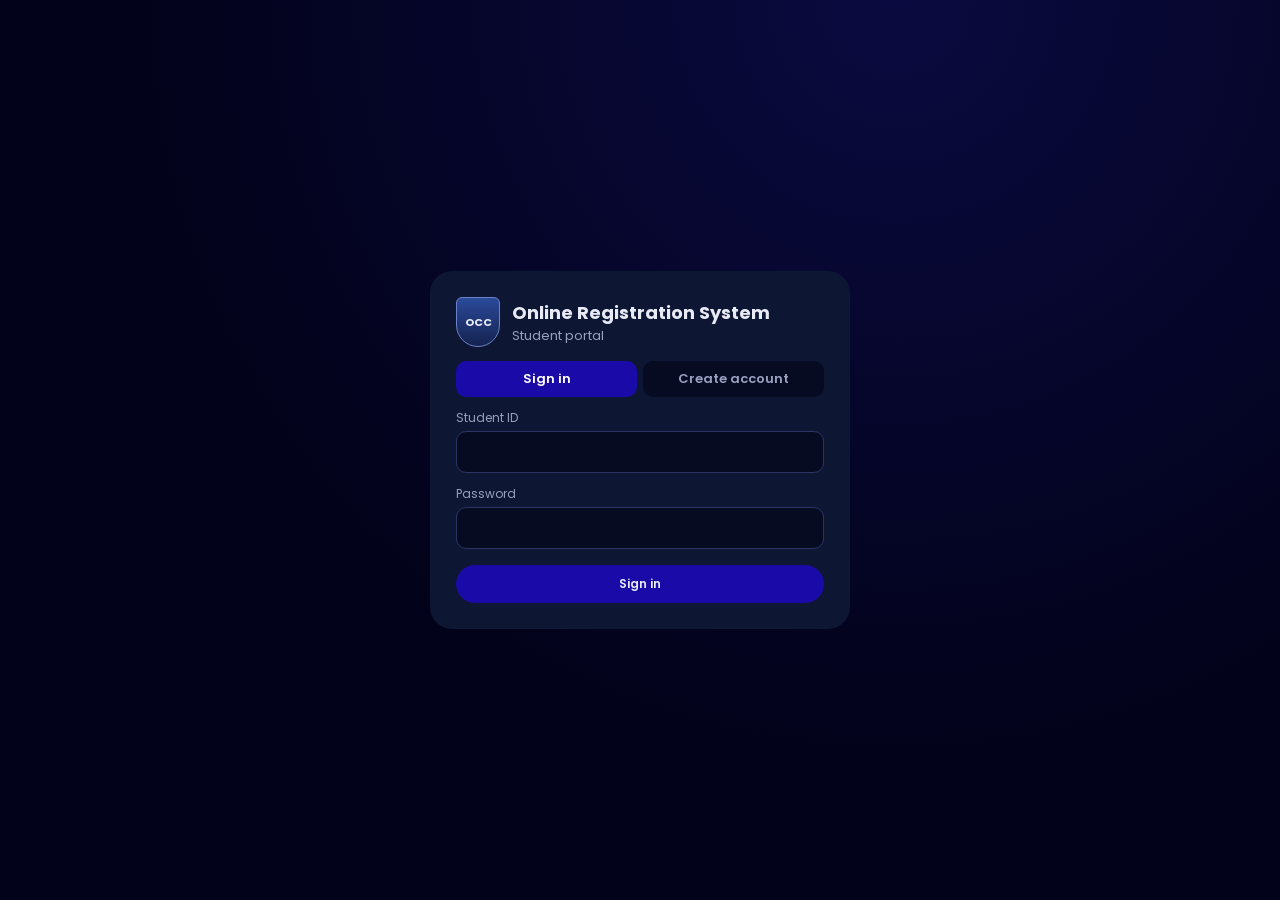
<file: index.html>
<!DOCTYPE html>
<html lang="en">
<head>
<meta charset="UTF-8">
<meta name="viewport" content="width=device-width, initial-scale=1, viewport-fit=cover">
<title>Online Registration System</title>
<link rel="stylesheet" href="https://fonts.googleapis.com/css2?family=Poppins:wght@400;500;600;700&display=swap">
<link rel="stylesheet" href="style.css">
</head>
<body>

<div class="auth" id="auth"><div class="box">
  <div style="display:flex;gap:12px;align-items:center"><div class="crest">OCC</div><div><b style="font-size:18px">Online Registration System</b><div class="empty">Student portal</div></div></div>
  <div class="tabs"><button class="on" id="t1">Sign in</button><button id="t2">Create account</button></div>
  <form id="lf">
    <label for="lid">Student ID</label><input id="lid" autocomplete="username" required>
    <label for="lpw">Password</label><input id="lpw" type="password" autocomplete="current-password" required>
    <div class="msg hide" id="lerr"></div><button class="pill" style="width:100%;margin-top:16px">Sign in</button>
  </form>
  <form id="sf" class="hide">
    <label for="sn">Full name</label><input id="sn" placeholder="Last name, First name" required>
    <label for="sid">Student ID</label><input id="sid" placeholder="e.g. 2024-00123" required>
    <label for="se">Email</label><input id="se" type="email" autocomplete="email" required>
    <div class="msg hide" id="serr"></div><button class="pill" style="width:100%;margin-top:16px">Get temporary password</button>
  </form>
</div></div>

<div class="auth hide" id="change"><div class="box">
  <b style="font-size:20px">Set a new password</b><p class="empty" style="margin-top:4px">Replace your temporary password to continue.</p>
  <form id="cf"><label for="np">New password (8+ characters)</label><input id="np" type="password" minlength="8" autocomplete="new-password" required>
  <label for="np2">Confirm new password</label><input id="np2" type="password" autocomplete="new-password" required>
  <div class="msg hide" id="cerr"></div><button class="pill" style="width:100%;margin-top:16px">Save password</button></form>
</div></div>

<div class="shell hide" id="app">
  <aside><div class="crest">OCC</div>
    <nav id="nav"><button data-go="home">DASHBOARD</button><button data-go="consult">CONSULTATION</button><button data-go="act">ACTIVITIES</button><button data-go="profile">PROFILE</button><button data-go="faq">FAQ</button></nav>
    <button class="out" id="out">⇥ LOG OUT</button></aside>
  <main><header><h1><span style="font-size:26px">🎓</span><span id="title">STUDENT DASHBOARD</span></h1><button id="bell" aria-label="Notifications">🔔</button><div class="who" id="who"></div></header><div id="view"></div></main>
</div>
<dialog id="dlg"><div id="dbody"></div><div style="text-align:right;margin-top:14px"><button class="pill out" id="dx">Close</button></div></dialog>
<div class="toast" id="toast"></div>

<script src="script.js"></script>
</body>
</html>
</file>
<file: style.css>
/* =====================================================
   ONLINE REGISTRATION SYSTEM - STUDENT PORTAL STYLES
   Sections:
   1.  Colors & base styles
   2.  Buttons & form fields
   3.  Login / change password screens
   4.  Sidebar & header
   5.  Dashboard
   6.  Book a consultation (steps, calendar, time slots)
   7.  Activity registration
   8.  Campus map
   9.  FAQ, pop-up, toast
   10. Responsive (tablet & phone)
   ===================================================== */


/* ---------- 1. COLORS & BASE STYLES ---------- */

:root {
  /* Colors used everywhere. Change them here. */
  --bg: #02021a;        /* page background */
  --side: #04042a;      /* sidebar */
  --card: #0d1633;      /* cards and panels */
  --card2: #141f4a;     /* lighter card (hover, alerts) */
  --line: #c9cbd8;      /* borders and underlines */
  --text: #e8eaf6;      /* main text */
  --muted: #9aa0c0;     /* soft grey text */
  --accent: #a99bf0;    /* purple links and focus */
  --ok: #2fa84a;        /* green (available) */
  --bad: #e5484d;       /* red (not available) */
  --navy: #1a0ba8;      /* main button color */

  box-sizing: border-box;
  padding-top: env(safe-area-inset-top, 0px);
  padding-bottom: env(safe-area-inset-bottom, 0px);
}

html {
  height: 100%;
  scroll-padding-top: env(safe-area-inset-top, 0px);
}

* {
  box-sizing: border-box;
  margin: 0;
}

body {
  min-height: 100%;
  background: radial-gradient(circle at 70% 0%, #0a0a40, var(--bg) 60%);
  color: var(--text);
  font-family: Poppins, system-ui, sans-serif;
  font-size: 14px;
}

button {
  font: inherit;
  color: inherit;
  cursor: pointer;
  border: 0;
  background: none;
}

/* Visible outline when using the keyboard */
:focus-visible {
  outline: 2px solid var(--accent);
  outline-offset: 2px;
}

/* Hides any element */
.hide {
  display: none !important;
}

.empty {
  color: var(--muted);
  font-size: 13px;
}


/* ---------- 2. BUTTONS & FORM FIELDS ---------- */

input,
select {
  width: 100%;
  padding: 10px 12px;
  border-radius: 10px;
  border: 1px solid #2a3566;
  background: #060b22;
  color: var(--text);
  font: inherit;
  font-size: 13px;
}

label {
  display: block;
  font-size: 12px;
  color: var(--muted);
  margin: 12px 0 4px;
}

/* Rounded main button */
.pill {
  background: var(--navy);
  padding: 10px 26px;
  border-radius: 30px;
  font-weight: 600;
  font-size: 12px;
}

.pill:disabled {
  opacity: 0.4;
  cursor: not-allowed;
}

/* Outlined version (Cancel, Close...) */
.pill.out {
  background: none;
  border: 1px solid var(--line);
}

/* Error / info message box */
.msg {
  margin-top: 12px;
  font-size: 12px;
  padding: 8px 10px;
  border-radius: 8px;
  background: #2a1520;
  color: #ffb4b0;
}

.msg.info {
  background: #16254f;
  color: #cfd8ff;
}


/* ---------- 3. LOGIN / CHANGE PASSWORD SCREENS ---------- */

.crest {
  width: 44px;
  height: 50px;
  border-radius: 6px 6px 22px 22px;
  background: linear-gradient(#2b4a9a, #14224f);
  border: 1px solid #6b82c9;
  display: grid;
  place-items: center;
  font-weight: 700;
  font-size: 11px;
}

.auth {
  min-height: 100vh;
  display: grid;
  place-items: center;
  padding: 16px;
}

.auth .box {
  background: var(--card);
  border-radius: 22px;
  padding: 26px;
  width: min(420px, 100%);
}

/* "Sign in" / "Create account" tabs */
.tabs {
  display: flex;
  gap: 6px;
  margin: 14px 0 4px;
}

.tabs button {
  flex: 1;
  padding: 8px;
  border-radius: 10px;
  background: #060b22;
  color: var(--muted);
  font-weight: 600;
  font-size: 13px;
}

.tabs button.on {
  background: var(--navy);
  color: #fff;
}


/* ---------- 4. SIDEBAR & HEADER ---------- */

.shell {
  display: flex;
  min-height: 100vh;
}

aside {
  width: 165px;
  flex: none;
  background: var(--side);
  display: flex;
  flex-direction: column;
  padding: 16px 0;
}

aside .crest {
  margin: 0 auto 34px;
}

aside nav {
  display: flex;
  flex-direction: column;
  gap: 16px;
  padding-left: 16px;
}

aside nav button {
  text-align: left;
  font-weight: 600;
  color: var(--muted);
}

/* Current page in the menu */
aside nav button.on {
  color: #fff;
  font-size: 13px;
}

aside nav button.on::before {
  content: "> ";
}

aside .out {
  margin-top: auto;
  padding: 8px 16px;
  text-align: left;
  font-weight: 600;
  color: var(--muted);
}

main {
  flex: 1;
  min-width: 0;
  padding: 14px 24px 24px;
}

header {
  display: flex;
  align-items: center;
  gap: 12px;
  margin-bottom: 14px;
}

header h1 {
  font-size: 16px;
  flex: 1;
  display: flex;
  gap: 10px;
  align-items: center;
}

/* Student name at the top right */
.who {
  font-size: 12px;
  font-weight: 600;
  text-align: right;
}

.who small {
  display: block;
  font-size: 10px;
  color: var(--muted);
  font-weight: 400;
}


/* ---------- 5. DASHBOARD ---------- */

.welcome {
  display: flex;
  justify-content: space-between;
  align-items: center;
  gap: 12px;
  flex-wrap: wrap;
  background: #0a1030;
  border-radius: 22px;
  padding: 14px 22px;
  margin-bottom: 12px;
}

.welcome h2 {
  font-size: 30px;
}

.welcome p {
  font-size: 10px;
  font-weight: 600;
}

.date {
  text-align: center;
  color: var(--muted);
}

.date b {
  display: block;
  font-size: 22px;
  font-weight: 500;
  color: #cfd2e6;
}

h3.sec {
  font-size: 17px;
  margin: 6px 0 8px;
}

/* Quick action cards */
.qa {
  display: grid;
  grid-template-columns: repeat(4, 1fr);
  gap: 14px;
  margin-bottom: 14px;
}

.qa button {
  background: var(--card);
  border-radius: 18px;
  min-height: 130px;
  padding: 12px;
  font-weight: 600;
  font-size: 15px;
  text-align: center;
}

.qa button:hover {
  background: var(--card2);
}

/* Three panels under the quick actions */
.grid {
  display: grid;
  grid-template-columns: 1.3fr 1fr 1fr;
  gap: 12px;
}

.panel {
  background: var(--card);
  border-radius: 20px;
  padding: 16px;
}

/* Panel title with "View All" link */
.ph {
  display: flex;
  justify-content: space-between;
  align-items: flex-end;
  gap: 8px;
  padding-bottom: 6px;
  border-bottom: 3px solid var(--line);
  margin-bottom: 12px;
  font-weight: 600;
  font-size: 15px;
}

.ph button {
  color: var(--accent);
  font-size: 14px;
  font-weight: 400;
}

/* One consultation row */
.item {
  display: flex;
  justify-content: space-between;
  gap: 8px;
  margin-bottom: 12px;
  color: #d5d8ec;
}

.item small {
  display: block;
  font-size: 10px;
  font-weight: 600;
  color: var(--muted);
  margin-top: 3px;
}

/* Status label (Scheduled / Confirmed) */
.badge {
  align-self: flex-start;
  padding: 5px 10px;
  border-radius: 8px;
  font-size: 12px;
  background: #6b7080;
  white-space: nowrap;
}

.badge.Confirmed {
  background: #2c4a3a;
}

/* Digital queue rows with a status dot */
.q {
  display: flex;
  justify-content: space-between;
  align-items: center;
  margin: 20px 0;
}

.dot {
  width: 12px;
  height: 12px;
  border-radius: 50%;
  background: var(--ok);
}

.dot.w {
  background: #d9a21b; /* yellow = waiting */
}


/* ---------- 6. BOOK A CONSULTATION ---------- */

.back {
  font-weight: 700;
  font-size: 15px;
  cursor: pointer;
  display: inline-block;
}

.sub {
  font-size: 14px;
  margin: 0 0 14px 26px;
}

/* Left card + time slots on the right */
.cons {
  display: grid;
  grid-template-columns: 1.4fr 1fr;
  gap: 16px;
  align-items: start;
}

/* Step 1 / 2 / 3 header */
.steps {
  display: flex;
  gap: 18px;
  margin-bottom: 12px;
  color: var(--muted);
  flex-wrap: wrap;
}

.steps span.on {
  color: #fff;
  text-decoration: underline;
}

.steps b {
  display: inline-grid;
  place-items: center;
  width: 20px;
  height: 20px;
  border-radius: 50%;
  background: var(--navy);
  color: #fff;
  font-size: 11px;
  margin-right: 6px;
}

/* "Select professor" box */
.sel {
  display: block;
  width: 100%;
  text-align: left;
  border: 2px solid var(--line);
  border-radius: 6px;
  padding: 6px 12px;
  background: #0a1030;
}

.sel small {
  display: block;
  font-size: 10px;
  color: var(--muted);
}

/* Calendar */
.calw {
  display: grid;
  grid-template-columns: repeat(7, 1fr);
  gap: 4px;
  text-align: center;
  font-size: 12px;
  margin-top: 8px;
}

.calw span {
  color: var(--muted);
  font-size: 11px;
}

.calw button {
  padding: 7px 0;
  border-radius: 50%;
}

.calw button:disabled {
  color: #4a5075;
  cursor: not-allowed;
}

.calw button.on {
  background: var(--navy);
  font-weight: 700;
}

/* Month name with previous / next arrows */
.cm {
  display: flex;
  justify-content: space-between;
  align-items: center;
  font-weight: 600;
}

/* Time slot list */
.slots {
  list-style: none;
  padding: 0;
}

.slots li {
  margin-bottom: 7px;
}

.slots button {
  width: 100%;
  display: flex;
  justify-content: space-between;
  gap: 8px;
  background: #0a1030;
  padding: 9px 12px;
  border-radius: 8px;
  font-size: 13px;
  text-align: left;
}

/* Green dot before each slot */
.slots button::before {
  content: "";
  width: 7px;
  height: 7px;
  border-radius: 50%;
  background: var(--ok);
  align-self: center;
  flex: none;
}

.slots button span {
  flex: 1;
  margin-left: 8px;
}

.slots em {
  font-style: normal;
  font-size: 11px;
  font-weight: 600;
  color: var(--ok);
}

/* Not available slot (red) */
.slots button.no {
  cursor: not-allowed;
}

.slots button.no::before {
  background: var(--bad);
}

.slots button.no em {
  color: var(--bad);
}

/* Selected slot */
.slots button.on {
  outline: 2px solid var(--accent);
}

/* Selected date / "Time Conflict Detected" box */
.alert {
  display: flex;
  gap: 12px;
  align-items: center;
  background: var(--card2);
  border-radius: 10px;
  padding: 12px;
  margin-top: 12px;
  font-size: 11px;
  color: var(--muted);
}

.alert b {
  display: block;
  color: #fff;
  font-size: 13px;
}

.alert i {
  font-style: normal;
  font-size: 28px;
  color: var(--bad);
}

/* Step 3: confirmation card */
.conf {
  max-width: 460px;
  margin: 0 auto;
  background: var(--card);
  border-radius: 14px;
  padding: 24px;
}

.who2 {
  display: flex;
  gap: 14px;
  align-items: center;
  padding-bottom: 16px;
  border-bottom: 2px solid #fff;
  margin-bottom: 12px;
}

.who2 i {
  width: 60px;
  height: 60px;
  border-radius: 50%;
  background: #10108a;
  display: grid;
  place-items: center;
  font-style: normal;
  font-size: 26px;
}

/* Icon - label - value rows (Purpose, Date, Time) */
.kv {
  display: grid;
  grid-template-columns: 40px 100px 1fr;
  gap: 10px;
  align-items: center;
  margin: 14px 0;
  font-size: 13px;
}

.kv span {
  color: var(--muted);
}

.big {
  font-size: 26px;
  font-weight: 700;
}


/* ---------- 7. ACTIVITY REGISTRATION ---------- */

.act {
  display: grid;
  grid-template-columns: 1fr 1fr;
  gap: 20px;
}

.act .panel {
  min-height: 330px;
}

/* Capacity rows (label on the left, number on the right) */
.stat {
  display: flex;
  justify-content: space-between;
  margin: 14px 0;
  color: var(--muted);
}

.stat b {
  color: #fff;
  font-weight: 500;
}

/* "Ongoing" label */
.tag {
  display: inline-block;
  padding: 2px 14px;
  border-radius: 8px;
  background: #1b4a4a;
  color: #4be06b;
  font-size: 11px;
  font-weight: 700;
}


/* ---------- 8. CAMPUS MAP ---------- */

.mapw {
  background: var(--card);
  border-radius: 20px;
  padding: 12px;
  display: grid;
  grid-template-columns: 1fr 210px;
  gap: 12px;
}

.mapw svg {
  width: 100%;
  height: auto;
  border-radius: 14px;
  background: #1e3b2a;
}

/* Locations list on the right */
.leg {
  background: #0a1030;
  border-radius: 12px;
  padding: 12px;
  font-size: 12px;
}

.leg p {
  margin: 9px 0;
  color: #d5d8ec;
}

.leg b {
  font-size: 10px;
  letter-spacing: 0.1em;
  color: var(--muted);
}

/* Map pins fade when they don't match the search */
.pin {
  transition: opacity 0.15s;
}


/* ---------- 9. FAQ, POP-UP, TOAST ---------- */

details {
  background: var(--card);
  border-radius: 12px;
  padding: 12px 16px;
  margin-bottom: 8px;
  max-width: 640px;
}

summary {
  font-weight: 600;
  cursor: pointer;
}

details p {
  font-size: 13px;
  color: var(--muted);
  margin-top: 8px;
}

/* Pop-up window */
dialog {
  background: var(--card);
  color: var(--text);
  border: 1px solid #2a3566;
  border-radius: 18px;
  padding: 22px;
  width: min(480px, 92vw);
}

dialog::backdrop {
  background: rgba(0, 0, 10, 0.7);
}

/* Professor list inside the pop-up */
.pf {
  display: flex;
  align-items: center;
  gap: 14px;
  width: 100%;
  text-align: left;
  background: var(--navy);
  border-radius: 16px;
  padding: 8px 14px;
  margin-bottom: 12px;
}

.pf i {
  width: 44px;
  height: 44px;
  border-radius: 50%;
  background: #c9c9c9;
  color: #fff;
  font-style: normal;
  display: grid;
  place-items: center;
  font-size: 18px;
  flex: none;
}

.pf b {
  display: block;
  font-size: 17px;
  font-weight: 500;
}

.pf small {
  color: var(--muted);
}

/* Temporary password text */
.temp {
  font-family: ui-monospace, Menlo, monospace;
  background: #060b22;
  padding: 2px 8px;
  border-radius: 6px;
  font-size: 16px;
}

/* Small message at the bottom of the screen */
.toast {
  position: fixed;
  bottom: calc(20px + env(safe-area-inset-bottom, 0px));
  left: 50%;
  transform: translateX(-50%);
  background: #1f6a33;
  padding: 10px 18px;
  border-radius: 12px;
  font-size: 13px;
  opacity: 0;
  pointer-events: none;
  transition: opacity 0.2s;
  z-index: 9;
}

.toast.show {
  opacity: 1;
}


/* ---------- 10. RESPONSIVE ---------- */

/* Tablet */
@media (max-width: 900px) {
  .grid,
  .cons,
  .act,
  .mapw {
    grid-template-columns: 1fr;
  }

  .qa {
    grid-template-columns: repeat(2, 1fr);
  }

  aside {
    width: 120px;
  }
}

/* Phone: sidebar becomes a top bar */
@media (max-width: 560px) {
  .shell {
    flex-direction: column;
  }

  aside {
    width: 100%;
    flex-direction: row;
    align-items: center;
    padding: 10px;
  }

  aside .crest {
    display: none;
  }

  aside nav {
    flex-direction: row;
    flex-wrap: wrap;
    gap: 10px;
  }

  aside .out {
    margin: 0;
  }

  main {
    padding: 12px;
  }
}
</file>
